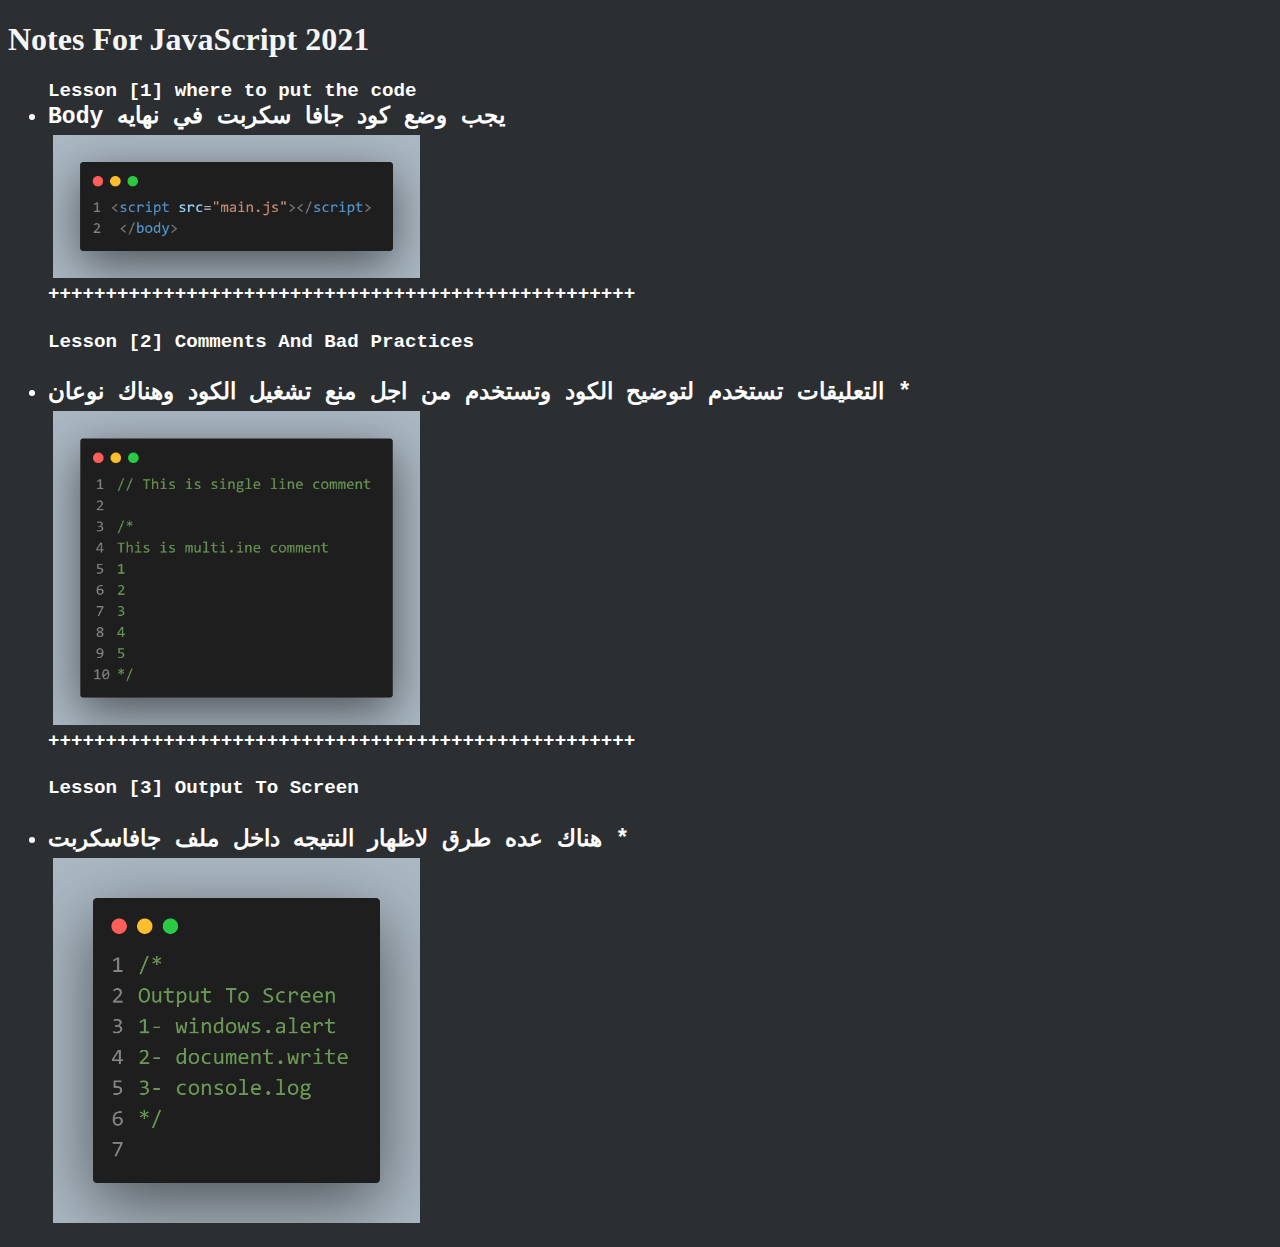
<file: index.html>
<!DOCTYPE html>
<html lang="en">
  <head>
    <meta charset="UTF-8" />
    <meta http-equiv="X-UA-Compatible" content="IE=edge" />
    <meta name="viewport" content="width=device-width, initial-scale=1.0" />
    <title>Document</title>
    <link rel="stylesheet" href="styel.css" />
  </head>
  <body>
    <h1>Notes For JavaScript 2021</h1>
    <ul class="le">
      Lesson [1] where to put the code

      <li class="le">
        Body يجب وضع كود جافا سكربت في نهايه
        <img src="lessons png/l1code.png" alt="" class="png" />
      </li>
      <span>+++++++++++++++++++++++++++++++++++++++++++++++++++</span>
      <h4>Lesson [2] Comments And Bad Practices</h4>
      <li class="le">
        التعليقات تستخدم لتوضيح الكود وتستخدم من اجل منع تشغيل الكود وهناك نوعان
        *
        <img src="lessons png/l2code.png" alt="" class="png" />
      </li>
      <span>+++++++++++++++++++++++++++++++++++++++++++++++++++</span></span>
      <h4>Lesson [3] Output To Screen</h4>
      <li class="le">
        هناك عده طرق لاظهار النتيجه داخل ملف جافاسكربت *
        <img src="lessons png/l3code.png" alt="" class="png" />
      </li>
    </ul>

    <script src="main.js"></script>
  </body>
</html>
</file>
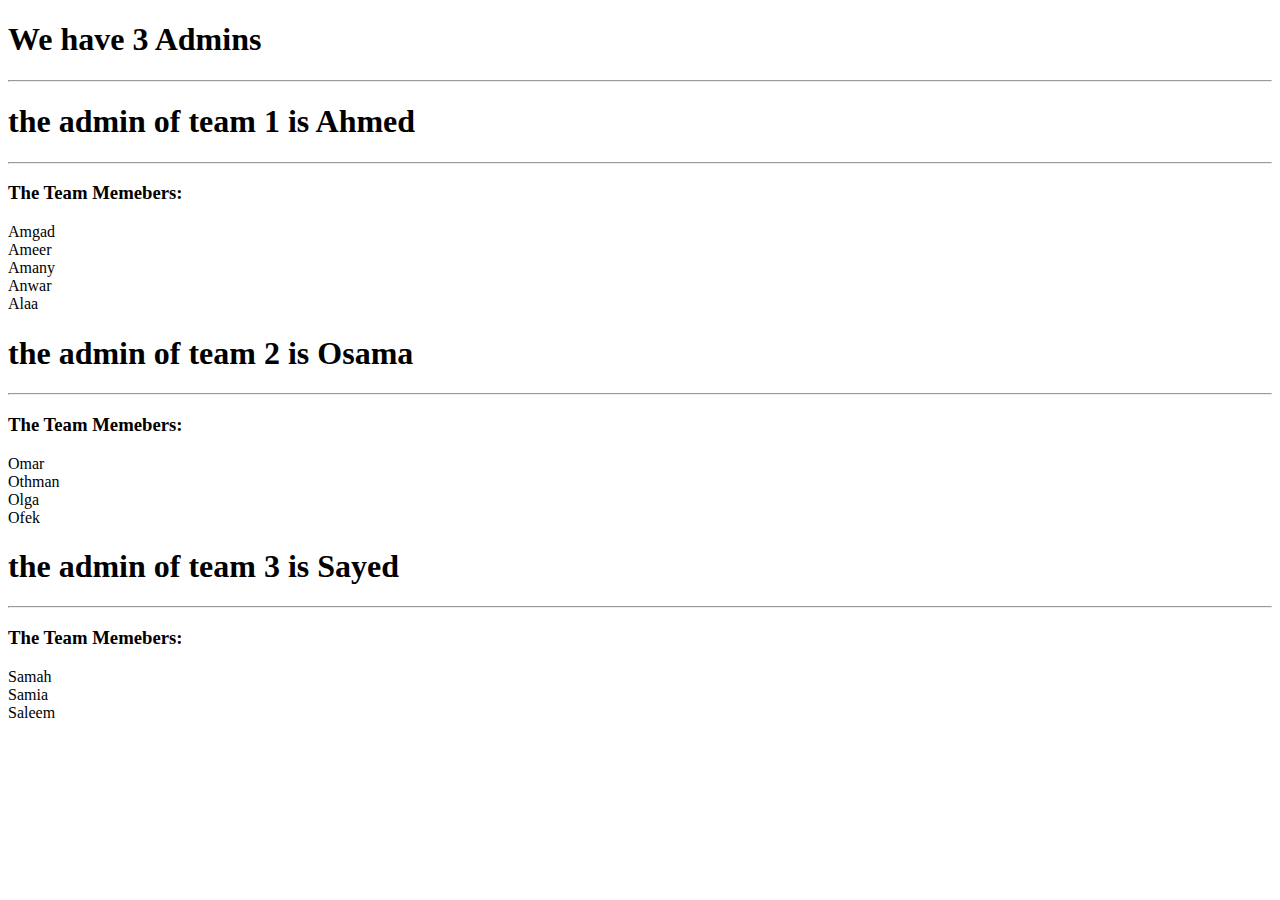
<file: 056 - Loop Challenge.js.html>
<!DOCTYPE html>
<html lang="en">
  <head>
    <meta charset="UTF-8" />
    <meta http-equiv="X-UA-Compatible" content="IE=edge" />
    <meta name="viewport" content="width=device-width, initial-scale=1.0" />
    <title>Document</title>
  </head>
  <body>
    <script src="056 - Loop Challenge.js"></script>
  </body>
</html>
</file>
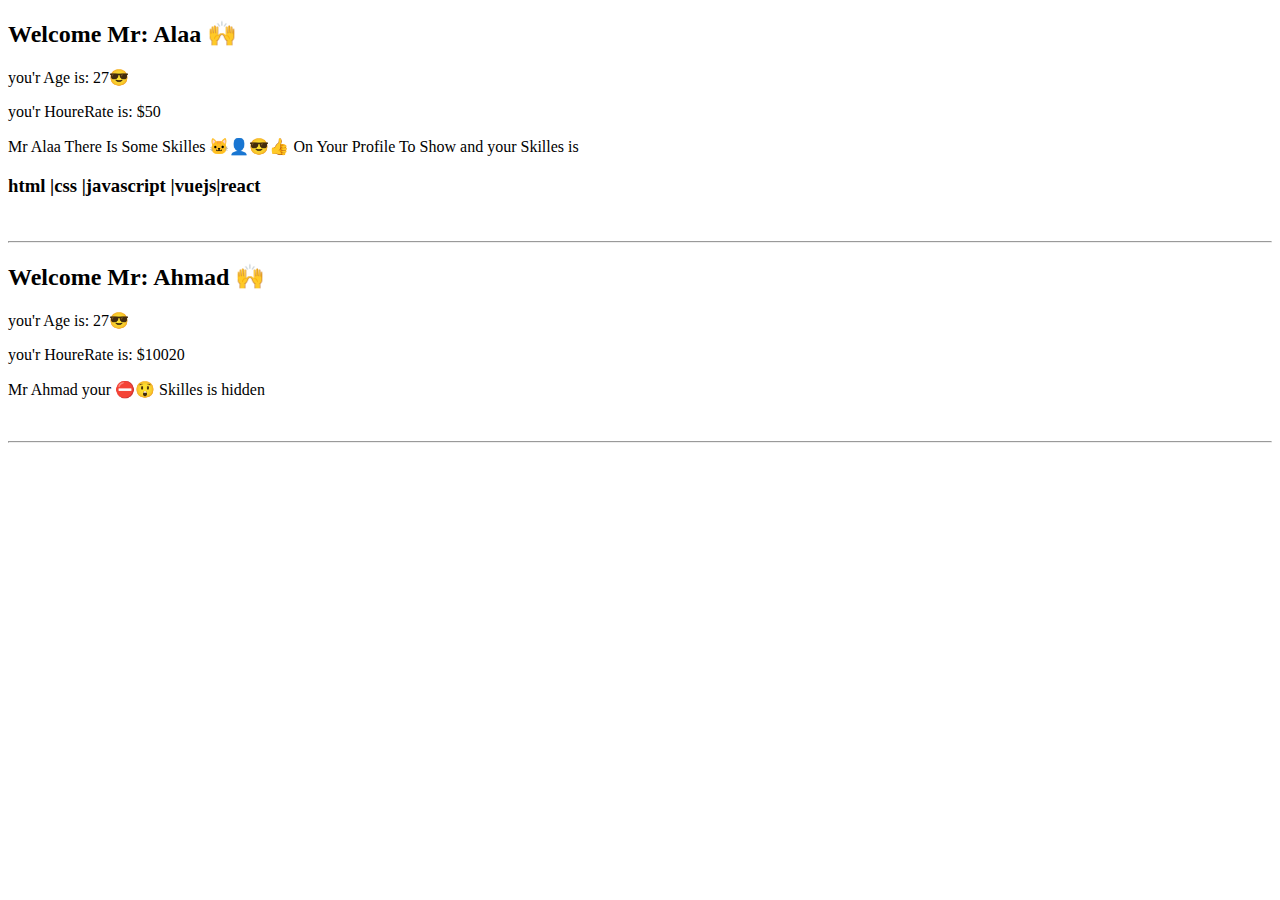
<file: 062 - Practice – Ultimate Function.html>
<!DOCTYPE html>
<html lang="en">
  <head>
    <meta charset="UTF-8" />
    <meta http-equiv="X-UA-Compatible" content="IE=edge" />
    <meta name="viewport" content="width=device-width, initial-scale=1.0" />
    <title>Document</title>
  </head>
  <body>
    <script src="062 - Practice – Ultimate Function.js"></script>
  </body>
</html>
</file>
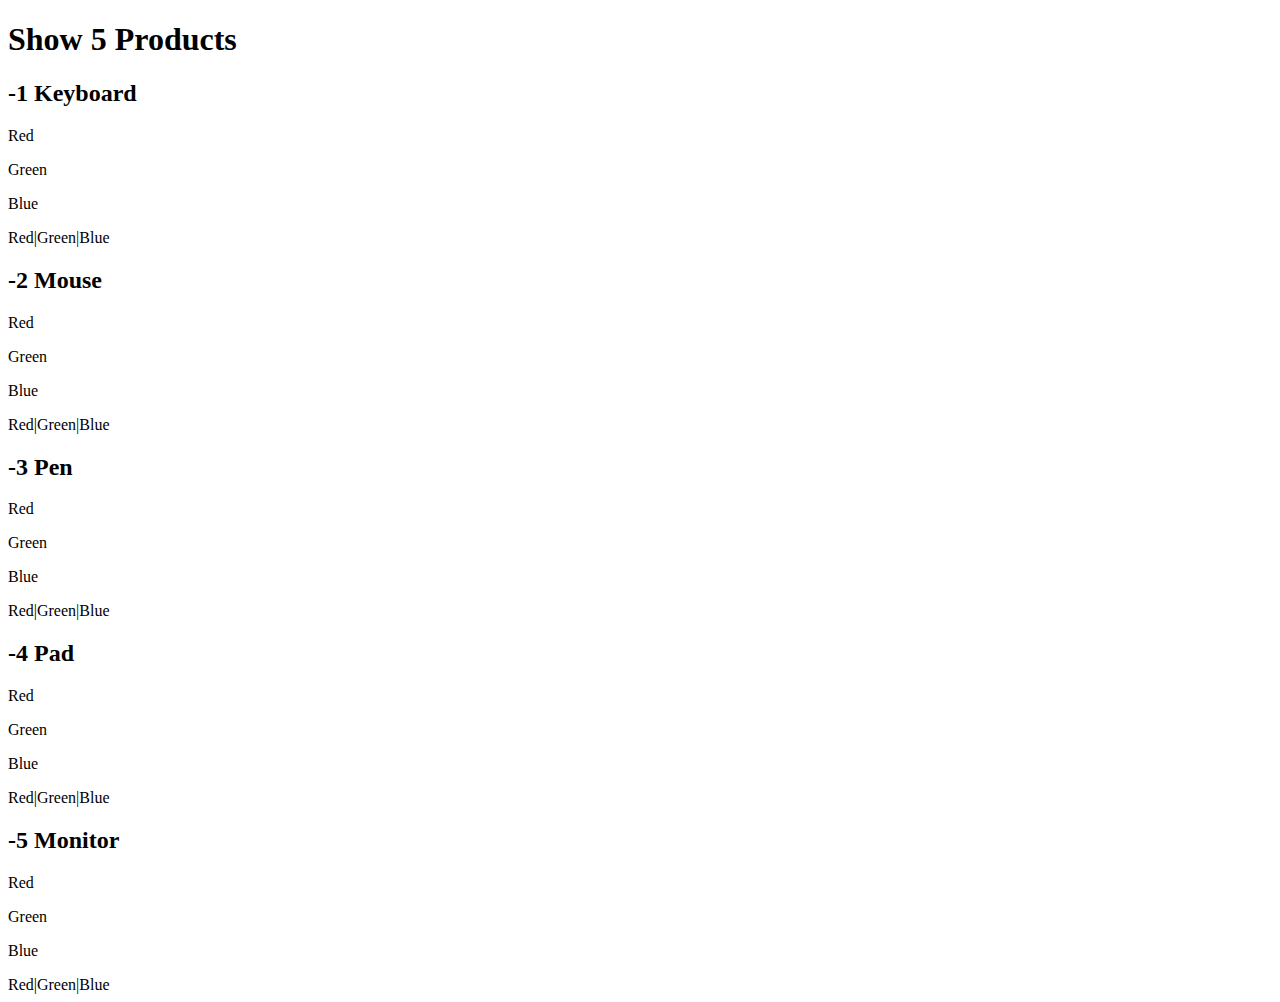
<file: 53.html>
<!DOCTYPE html>
<html lang="en">
  <head>
    <meta charset="UTF-8" />
    <meta http-equiv="X-UA-Compatible" content="IE=edge" />
    <meta name="viewport" content="width=device-width, initial-scale=1.0" />
    <title>Document</title>
  </head>
  <body>
    <script src="053 - Practice – Add Products To Page.js"></script>
  </body>
</html>
</file>
<file: styel.css>
body {
  background-color: #2c2f32;
}
h1 {
  color: whitesmoke;
}
.le {
  color: white;
  font-size: larger;
  font-weight: bold;
  font-family: 'Courier New', Courier, monospace;
}
li .le {
  direction: ltr;
  color: #b8b3b3;
  font-size: larger;
  font-weight: bold;
  font-family: 'Courier New', Courier, monospace;
}
.png {
  width: 30%;
  height: 10%;
  display: flex;
  padding: 5px;
}
</file>
